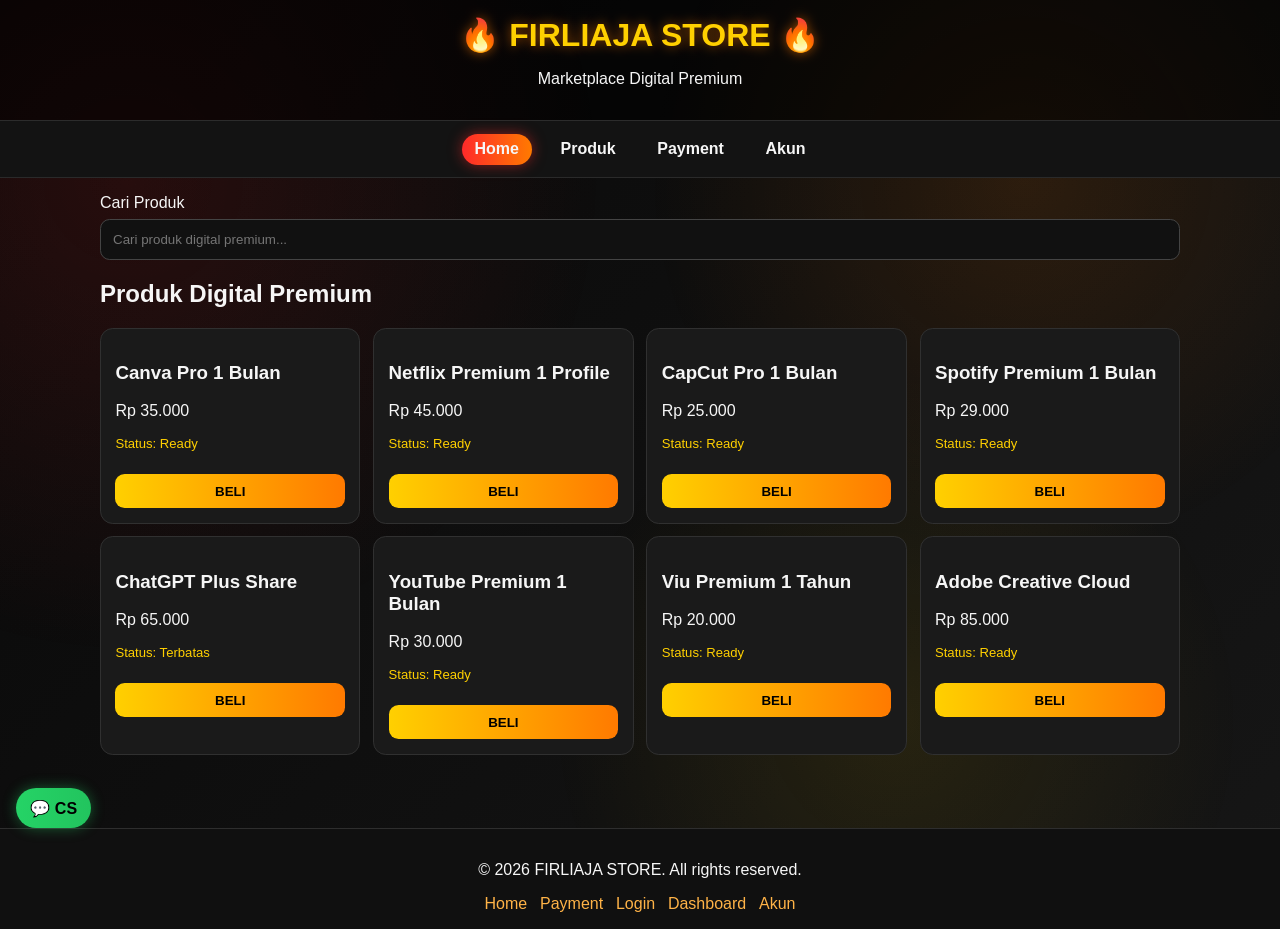
<file: index.html>
<!DOCTYPE html>
<html lang="id">
<head>
  <meta charset="UTF-8" />
  <meta name="viewport" content="width=device-width, initial-scale=1.0" />
  <title>FIRLIAJA STORE - Marketplace Digital</title>
  <meta name="description" content="FIRLIAJA STORE adalah marketplace digital premium untuk produk digital cepat, aman, dan terpercaya." />
  <meta name="keywords" content="marketplace digital, akun premium, produk digital, FIRLIAJA STORE" />
  <link rel="stylesheet" href="./assets/style.css" />
</head>
<body>
  <div class="bg-glow"></div>
  <header class="topbar">
    <h1>🔥 FIRLIAJA STORE 🔥</h1>
    <p>Marketplace Digital Premium</p>
  </header>

  <nav class="navbar" aria-label="Navigasi Utama">
    <a href="./index.html" class="active">Home</a>
    <a href="#produk">Produk</a>
    <a href="./pages/payment.html">Payment</a>
    <a href="./pages/akun.html">Akun</a>
  </nav>

  <main class="container">
    <section class="search-section">
      <label for="searchInput">Cari Produk</label>
      <input id="searchInput" type="text" placeholder="Cari produk digital premium..." />
      <p id="searchNotFound" class="not-found" hidden>Produk tidak ditemukan, hubungi admin</p>
    </section>

    <section id="produk">
      <h2>Produk Digital Premium</h2>
      <div id="productGrid" class="product-grid"></div>
    </section>
  </main>

  <a class="floating-cs" href="https://wa.me/6285143041255" target="_blank" rel="noopener">💬 CS</a>

  <footer>
    <p>© 2026 FIRLIAJA STORE. All rights reserved.</p>
    <div class="footer-links">
      <a href="./index.html">Home</a>
      <a href="./pages/payment.html">Payment</a>
      <a href="./pages/login.html">Login</a>
      <a href="./pages/dashboard.html">Dashboard</a>
      <a href="./pages/akun.html">Akun</a>
    </div>
  </footer>

  <script src="./assets/script.js"></script>
  <script src="./assets/search.js"></script>
</body>
</html>
</file>
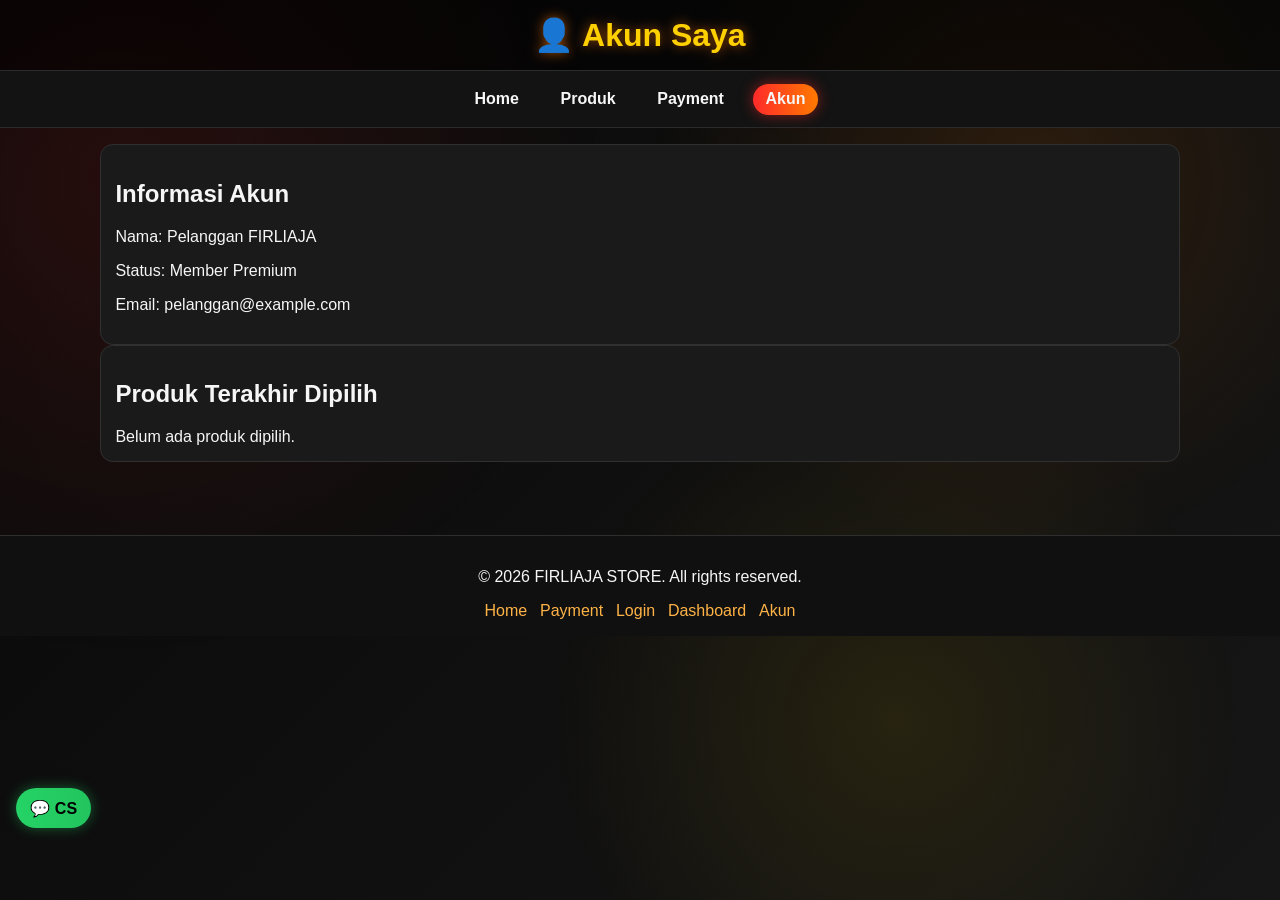
<file: pages/akun.html>
<!DOCTYPE html>
<html lang="id">
<head>
  <meta charset="UTF-8" />
  <meta name="viewport" content="width=device-width, initial-scale=1.0" />
  <title>Akun - FIRLIAJA STORE</title>
  <meta name="description" content="Halaman akun pelanggan FIRLIAJA STORE untuk melihat informasi akun dan riwayat pesanan digital." />
  <meta name="keywords" content="akun FIRLIAJA STORE, profil pelanggan" />
  <link rel="stylesheet" href="../assets/style.css" />
</head>
<body>
  <div class="bg-glow"></div>
  <header class="topbar">
    <h1>👤 Akun Saya</h1>
  </header>

  <nav class="navbar" aria-label="Navigasi Utama">
    <a href="../index.html">Home</a>
    <a href="../index.html#produk">Produk</a>
    <a href="./payment.html">Payment</a>
    <a href="./akun.html" class="active">Akun</a>
  </nav>

  <main class="container">
    <section class="card">
      <h2>Informasi Akun</h2>
      <p>Nama: Pelanggan FIRLIAJA</p>
      <p>Status: Member Premium</p>
      <p>Email: pelanggan@example.com</p>
    </section>

    <section class="card">
      <h2>Produk Terakhir Dipilih</h2>
      <div id="lastProduct"></div>
    </section>
  </main>

  <a class="floating-cs" href="https://wa.me/6285143041255" target="_blank" rel="noopener">💬 CS</a>

  <footer>
    <p>© 2026 FIRLIAJA STORE. All rights reserved.</p>
    <div class="footer-links">
      <a href="../index.html">Home</a>
      <a href="./payment.html">Payment</a>
      <a href="./login.html">Login</a>
      <a href="./dashboard.html">Dashboard</a>
      <a href="./akun.html">Akun</a>
    </div>
  </footer>

  <script src="../assets/script.js"></script>
  <script src="../assets/search.js"></script>
</body>
</html>
</file>
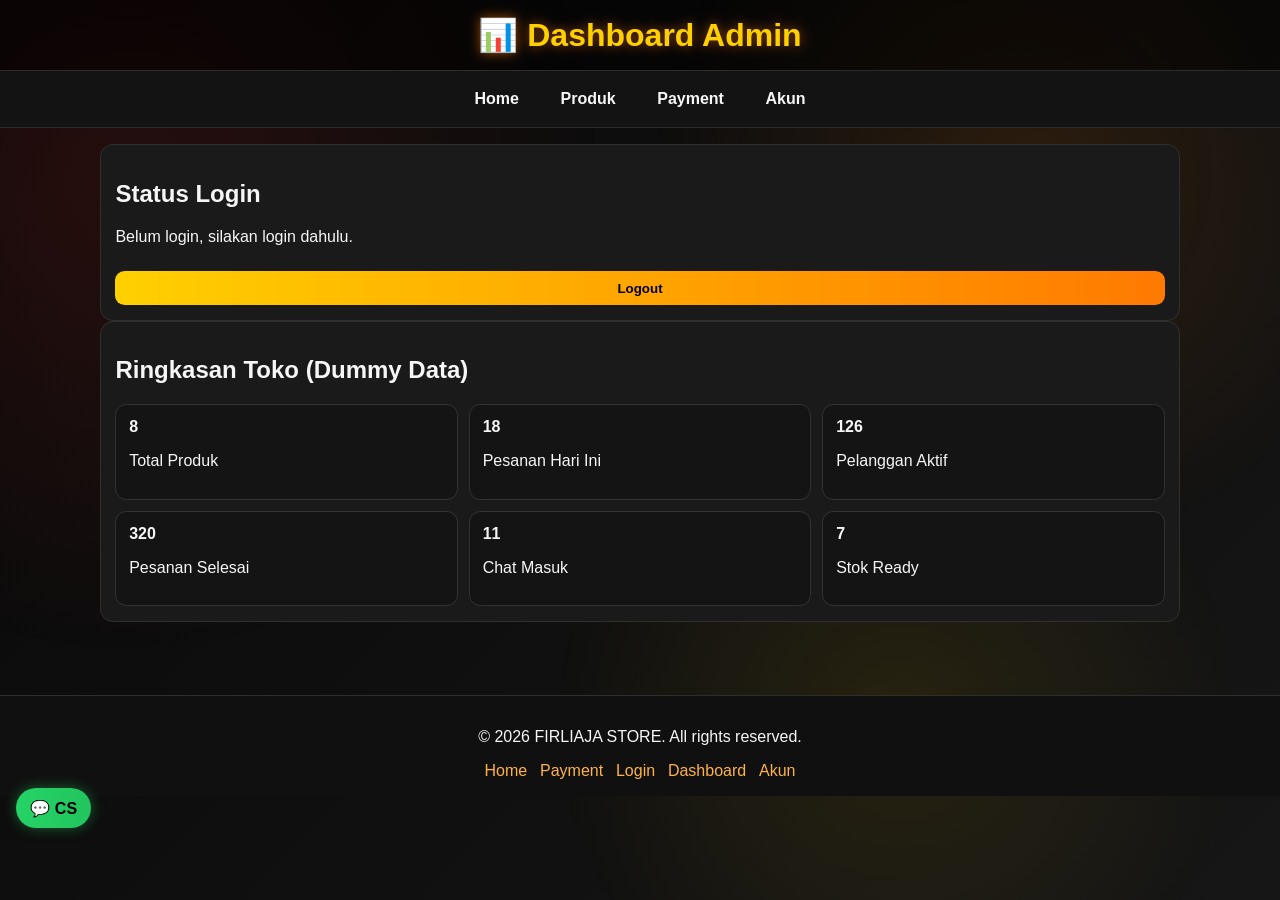
<file: pages/dashboard.html>
<!DOCTYPE html>
<html lang="id">
<head>
  <meta charset="UTF-8" />
  <meta name="viewport" content="width=device-width, initial-scale=1.0" />
  <title>Dashboard - FIRLIAJA STORE</title>
  <meta name="description" content="Dashboard admin FIRLIAJA STORE untuk monitoring data produk dan aktivitas toko digital premium." />
  <meta name="keywords" content="dashboard FIRLIAJA STORE, admin marketplace" />
  <link rel="stylesheet" href="../assets/style.css" />
</head>
<body>
  <div class="bg-glow"></div>
  <header class="topbar">
    <h1>📊 Dashboard Admin</h1>
  </header>

  <nav class="navbar" aria-label="Navigasi Utama">
    <a href="../index.html">Home</a>
    <a href="../index.html#produk">Produk</a>
    <a href="./payment.html">Payment</a>
    <a href="./akun.html">Akun</a>
  </nav>

  <main class="container">
    <section class="card">
      <h2>Status Login</h2>
      <p id="adminStatus">Memeriksa status...</p>
      <button id="logoutBtn" type="button">Logout</button>
    </section>

    <section class="card">
      <h2>Ringkasan Toko (Dummy Data)</h2>
      <div id="dashboardStats" class="stats-grid"></div>
    </section>
  </main>

  <a class="floating-cs" href="https://wa.me/6285143041255" target="_blank" rel="noopener">💬 CS</a>

  <footer>
    <p>© 2026 FIRLIAJA STORE. All rights reserved.</p>
    <div class="footer-links">
      <a href="../index.html">Home</a>
      <a href="./payment.html">Payment</a>
      <a href="./login.html">Login</a>
      <a href="./dashboard.html">Dashboard</a>
      <a href="./akun.html">Akun</a>
    </div>
  </footer>

  <script src="../assets/script.js"></script>
  <script src="../assets/admin.js"></script>
</body>
</html>
</file>
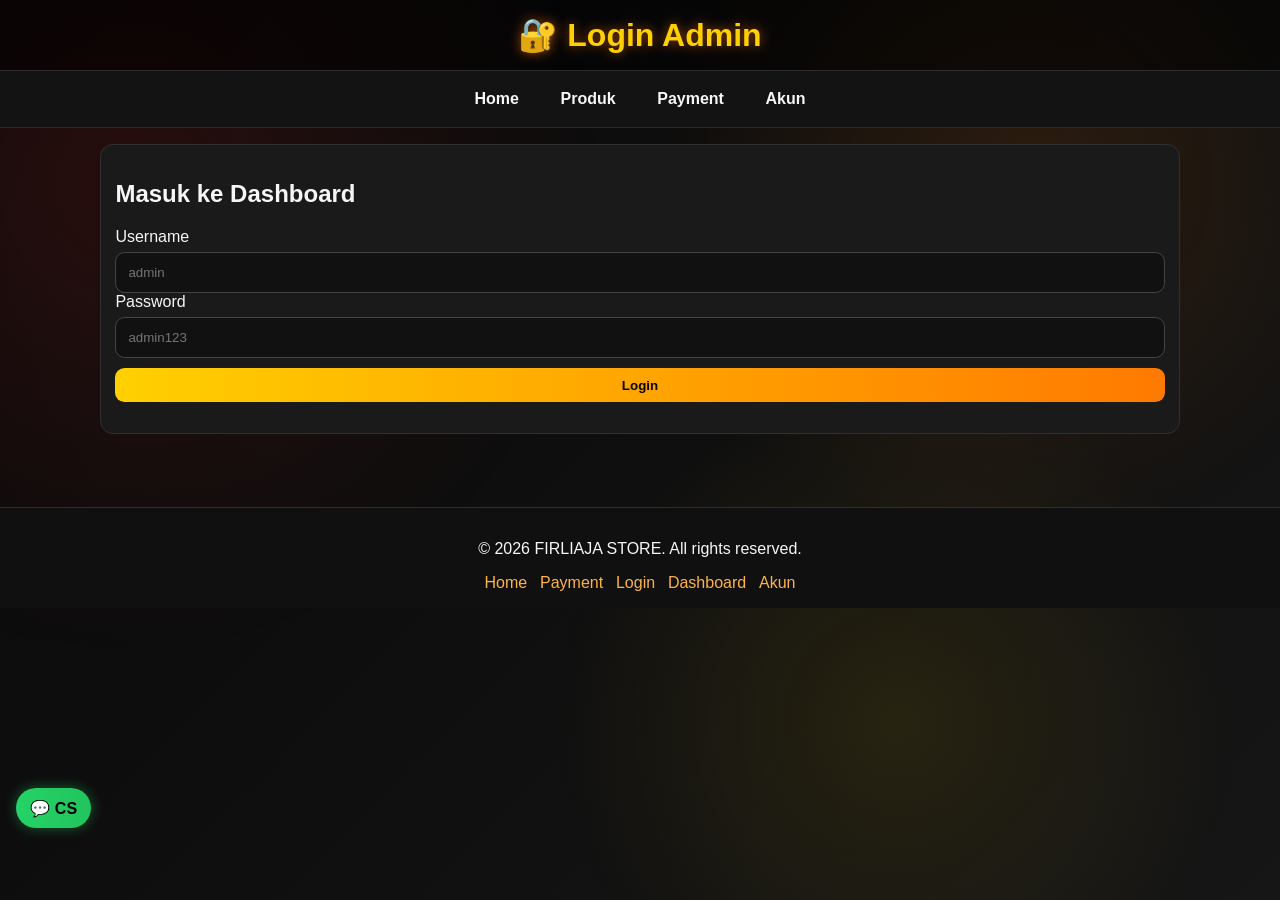
<file: pages/login.html>
<!DOCTYPE html>
<html lang="id">
<head>
  <meta charset="UTF-8" />
  <meta name="viewport" content="width=device-width, initial-scale=1.0" />
  <title>Login - FIRLIAJA STORE</title>
  <meta name="description" content="Login sederhana admin FIRLIAJA STORE untuk mengakses dashboard marketplace digital premium." />
  <meta name="keywords" content="login FIRLIAJA STORE, admin dashboard" />
  <link rel="stylesheet" href="../assets/style.css" />
</head>
<body>
  <div class="bg-glow"></div>
  <header class="topbar">
    <h1>🔐 Login Admin</h1>
  </header>

  <nav class="navbar" aria-label="Navigasi Utama">
    <a href="../index.html">Home</a>
    <a href="../index.html#produk">Produk</a>
    <a href="./payment.html">Payment</a>
    <a href="./akun.html">Akun</a>
  </nav>

  <main class="container">
    <section class="card form-card">
      <h2>Masuk ke Dashboard</h2>
      <form id="loginForm">
        <label for="username">Username</label>
        <input id="username" type="text" required placeholder="admin" />
        <label for="password">Password</label>
        <input id="password" type="password" required placeholder="admin123" />
        <button type="submit">Login</button>
        <p id="loginMsg"></p>
      </form>
    </section>
  </main>

  <a class="floating-cs" href="https://wa.me/6285143041255" target="_blank" rel="noopener">💬 CS</a>

  <footer>
    <p>© 2026 FIRLIAJA STORE. All rights reserved.</p>
    <div class="footer-links">
      <a href="../index.html">Home</a>
      <a href="./payment.html">Payment</a>
      <a href="./login.html">Login</a>
      <a href="./dashboard.html">Dashboard</a>
      <a href="./akun.html">Akun</a>
    </div>
  </footer>

  <script src="../assets/script.js"></script>
  <script src="../assets/admin.js"></script>
</body>
</html>
</file>
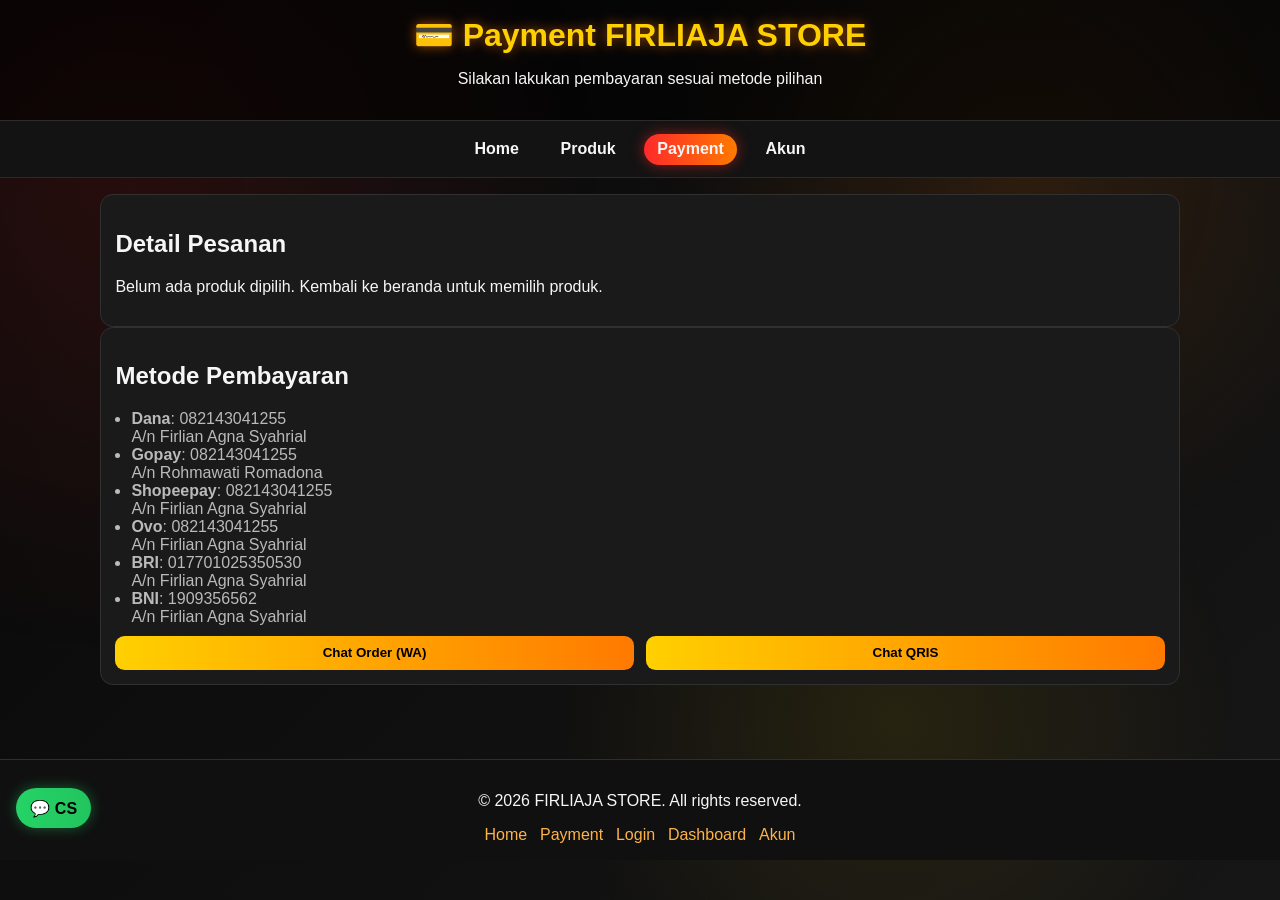
<file: pages/payment.html>
<!DOCTYPE html>
<html lang="id">
<head>
  <meta charset="UTF-8" />
  <meta name="viewport" content="width=device-width, initial-scale=1.0" />
  <title>Payment - FIRLIAJA STORE</title>
  <meta name="description" content="Halaman pembayaran FIRLIAJA STORE untuk menyelesaikan transaksi produk digital premium." />
  <meta name="keywords" content="payment FIRLIAJA STORE, dana, gopay, ovo, bri, bni, qris" />
  <link rel="stylesheet" href="../assets/style.css" />
</head>
<body>
  <div class="bg-glow"></div>
  <header class="topbar">
    <h1>💳 Payment FIRLIAJA STORE</h1>
    <p>Silakan lakukan pembayaran sesuai metode pilihan</p>
  </header>

  <nav class="navbar" aria-label="Navigasi Utama">
    <a href="../index.html">Home</a>
    <a href="../index.html#produk">Produk</a>
    <a href="./payment.html" class="active">Payment</a>
    <a href="./akun.html">Akun</a>
  </nav>

  <main class="container">
    <section class="card">
      <h2>Detail Pesanan</h2>
      <div id="selectedProduct"></div>
    </section>

    <section class="card">
      <h2>Metode Pembayaran</h2>
      <ul class="payment-list">
        <li><strong>Dana</strong>: 082143041255 <br />A/n Firlian Agna Syahrial</li>
        <li><strong>Gopay</strong>: 082143041255 <br />A/n Rohmawati Romadona</li>
        <li><strong>Shopeepay</strong>: 082143041255 <br />A/n Firlian Agna Syahrial</li>
        <li><strong>Ovo</strong>: 082143041255 <br />A/n Firlian Agna Syahrial</li>
        <li><strong>BRI</strong>: 017701025350530 <br />A/n Firlian Agna Syahrial</li>
        <li><strong>BNI</strong>: 1909356562 <br />A/n Firlian Agna Syahrial</li>
      </ul>

      <div class="cta-row">
        <button id="waOrderBtn" type="button">Chat Order (WA)</button>
        <button id="waQrisBtn" type="button">Chat QRIS</button>
      </div>
    </section>
  </main>

  <a class="floating-cs" href="https://wa.me/6285143041255" target="_blank" rel="noopener">💬 CS</a>

  <footer>
    <p>© 2026 FIRLIAJA STORE. All rights reserved.</p>
    <div class="footer-links">
      <a href="../index.html">Home</a>
      <a href="./payment.html">Payment</a>
      <a href="./login.html">Login</a>
      <a href="./dashboard.html">Dashboard</a>
      <a href="./akun.html">Akun</a>
    </div>
  </footer>

  <script src="../assets/script.js"></script>
  <script src="../assets/payment.js"></script>
</body>
</html>
</file>
<file: assets/style.css>
:root {
  --bg: #0e0e0e;
  --card: #1a1a1a;
  --accent-red: #ff2a2a;
  --accent-orange: #ff7a00;
  --accent-yellow: #ffd000;
  --text: #f6f6f6;
  --muted: #bababa;
}

* {
  box-sizing: border-box;
}

body {
  margin: 0;
  font-family: "Segoe UI", Tahoma, Geneva, Verdana, sans-serif;
  background: linear-gradient(135deg, #080808, #161616);
  color: var(--text);
  min-height: 100vh;
}

.bg-glow {
  position: fixed;
  inset: 0;
  background: radial-gradient(circle at 10% 20%, rgba(255, 42, 42, 0.12), transparent 35%),
    radial-gradient(circle at 80% 20%, rgba(255, 122, 0, 0.12), transparent 30%),
    radial-gradient(circle at 70% 80%, rgba(255, 208, 0, 0.09), transparent 30%);
  animation: glowMove 7s linear infinite alternate;
  pointer-events: none;
  z-index: -1;
}

@keyframes glowMove {
  from { transform: translateY(0px); }
  to { transform: translateY(-16px); }
}

.topbar {
  text-align: center;
  padding: 1rem;
  border-bottom: 1px solid #2c2c2c;
  background: rgba(0, 0, 0, 0.55);
}

.topbar h1 {
  margin: 0;
  color: var(--accent-yellow);
  text-shadow: 0 0 12px rgba(255, 122, 0, 0.6);
}

.navbar {
  display: flex;
  justify-content: center;
  gap: 1rem;
  padding: 0.8rem 1rem;
  background: #131313;
  border-bottom: 1px solid #2a2a2a;
  position: sticky;
  top: 0;
  z-index: 10;
}

.navbar a {
  color: var(--text);
  text-decoration: none;
  font-weight: 600;
  padding: 0.4rem 0.8rem;
  border-radius: 999px;
  transition: all 0.25s ease;
}

.navbar a:hover,
.navbar a.active {
  background: linear-gradient(90deg, var(--accent-red), var(--accent-orange));
  box-shadow: 0 0 14px rgba(255, 42, 42, 0.5);
}

.container {
  width: min(1080px, 95%);
  margin: 1rem auto 4.6rem;
}

.search-section {
  margin-bottom: 1rem;
}

input {
  width: 100%;
  margin-top: 0.4rem;
  padding: 0.75rem;
  border-radius: 0.6rem;
  border: 1px solid #444;
  background: #111;
  color: #fff;
}

.product-grid {
  display: grid;
  grid-template-columns: repeat(4, minmax(0, 1fr));
  gap: 0.8rem;
}

.product-card,
.card {
  background: var(--card);
  border: 1px solid #303030;
  border-radius: 0.8rem;
  padding: 0.9rem;
  box-shadow: 0 0 0 rgba(0, 0, 0, 0);
  transition: transform 0.2s ease, box-shadow 0.2s ease;
}

.product-card:hover,
.card:hover {
  transform: translateY(-2px);
  box-shadow: 0 0 16px rgba(255, 122, 0, 0.25);
}

.status {
  color: var(--accent-yellow);
  font-size: 0.82rem;
}

button {
  width: 100%;
  border: none;
  margin-top: 0.6rem;
  padding: 0.6rem;
  color: #000;
  font-weight: 700;
  border-radius: 0.6rem;
  cursor: pointer;
  background: linear-gradient(90deg, var(--accent-yellow), var(--accent-orange));
}

button:hover {
  filter: brightness(1.08);
}

.cta-row {
  display: flex;
  gap: 0.8rem;
}

.payment-list {
  margin: 0;
  padding-left: 1rem;
  color: var(--muted);
}

.stats-grid {
  display: grid;
  gap: 0.7rem;
  grid-template-columns: repeat(3, minmax(0, 1fr));
}

.stat {
  padding: 0.8rem;
  border-radius: 0.7rem;
  background: #141414;
  border: 1px solid #333;
}

.not-found {
  color: #ff9e9e;
  font-size: 0.9rem;
}

.floating-cs {
  position: fixed;
  left: 1rem;
  bottom: 4.5rem;
  background: linear-gradient(90deg, #25d366, #22c45e);
  color: #000;
  text-decoration: none;
  padding: 0.65rem 0.9rem;
  border-radius: 999px;
  font-weight: 700;
  box-shadow: 0 0 14px rgba(37, 211, 102, 0.4);
}

footer {
  border-top: 1px solid #2e2e2e;
  text-align: center;
  padding: 1rem;
  background: #101010;
}

.footer-links {
  display: flex;
  justify-content: center;
  flex-wrap: wrap;
  gap: 0.8rem;
}

.footer-links a {
  color: #ffb347;
  text-decoration: none;
}

@media (max-width: 900px) {
  .product-grid {
    grid-template-columns: repeat(2, minmax(0, 1fr));
  }
}

@media (max-width: 600px) {
  body {
    font-size: 12px;
  }

  .topbar {
    padding: 0.7rem;
  }

  .container {
    width: 97%;
    margin-bottom: 5.3rem;
  }

  .navbar {
    position: fixed;
    top: auto;
    bottom: 0;
    width: 100%;
    justify-content: space-around;
    border-top: 1px solid #303030;
    border-bottom: none;
    gap: 0.3rem;
    padding: 0.5rem;
  }

  .navbar a {
    font-size: 0.72rem;
    padding: 0.4rem 0.45rem;
  }

  .product-grid {
    grid-template-columns: repeat(6, minmax(0, 1fr));
    gap: 0.35rem;
  }

  .product-card {
    padding: 0.45rem;
  }

  .product-card h3 {
    font-size: 0.62rem;
    margin: 0.1rem 0;
  }

  .product-card p,
  .status,
  button {
    font-size: 0.58rem;
  }

  .cta-row {
    flex-direction: column;
  }

  .stats-grid {
    grid-template-columns: 1fr;
  }
}
</file>
